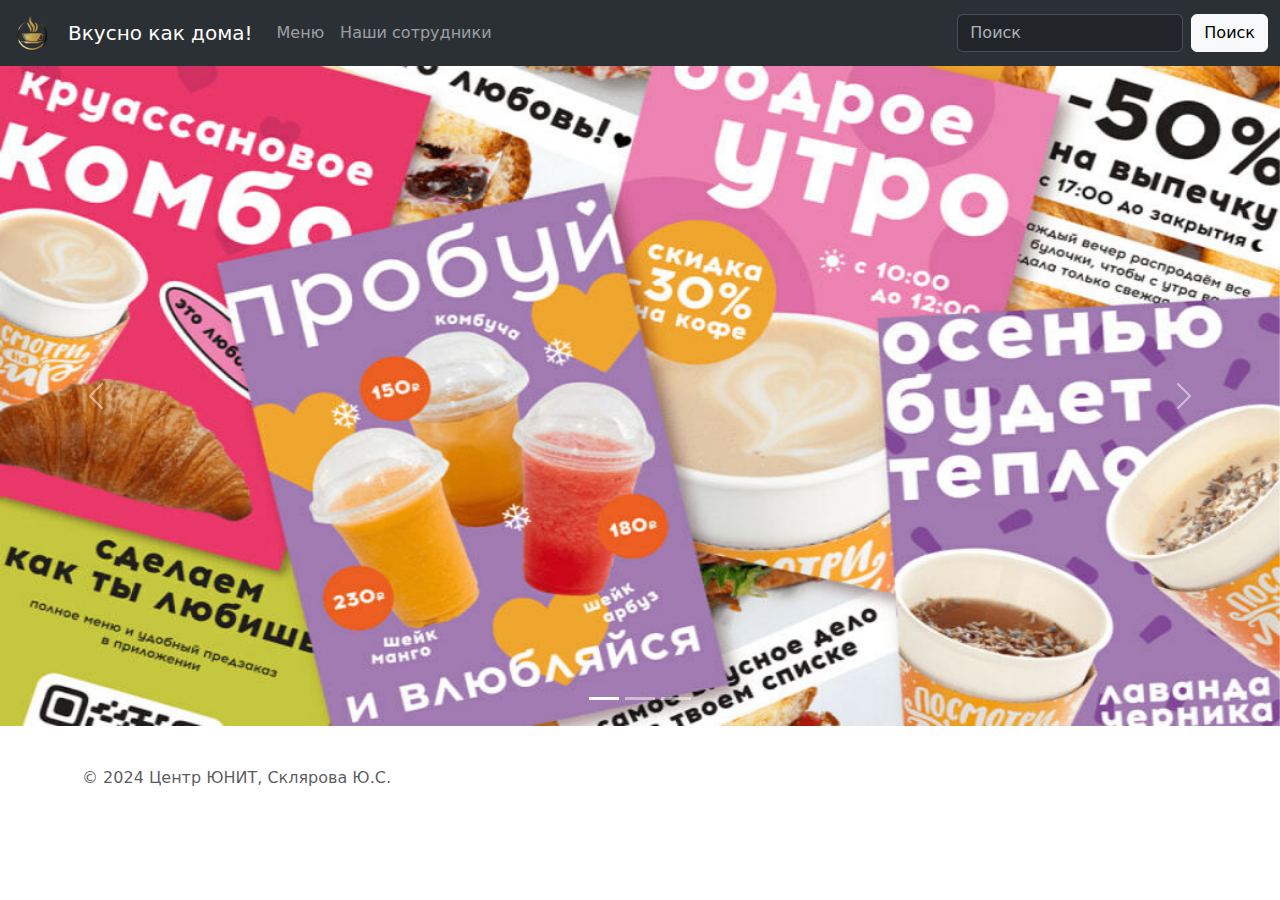
<file: index.html>
<!doctype html>
<html lang="en">
  <head>
    <meta charset="utf-8">
    <meta name="viewport" content="width=device-width, initial-scale=1">
    <title>Вкусно как дома!</title>
    <link rel="stylesheet" href="style.css">
    <link href="https://cdn.jsdelivr.net/npm/bootstrap@5.3.3/dist/css/bootstrap.min.css" rel="stylesheet" integrity="sha384-QWTKZyjpPEjISv5WaRU9OFeRpok6YctnYmDr5pNlyT2bRjXh0JMhjY6hW+ALEwIH" crossorigin="anonymous">
  </head>
  <body>
    <nav class="navbar bg-dark navbar-expand-lg bg-body-tertiary" data-bs-theme="dark">
        <div class="container-fluid">
          <a class="navbar-brand" href="./index.html">
            <img src="./img/logo-3.png" alt="Bootstrap" width="40" height="40">
          </a>
          <a class="navbar-brand" href="./index.html">Вкусно как дома!</a>
          <button class="navbar-toggler" type="button" data-bs-toggle="collapse" data-bs-target="#navbarSupportedContent" aria-controls="navbarSupportedContent" aria-expanded="false" aria-label="Toggle navigation">
            <span class="navbar-toggler-icon"></span>
          </button>
          <div class="collapse navbar-collapse" id="navbarSupportedContent">
            <ul class="navbar-nav me-auto mb-2 mb-lg-0">
              <li class="nav-item">
                <a class="nav-link" href="./menu.html">Меню</a>
              </li>
              <li class="nav-item">
                <a class="nav-link" href="./worker.html">Наши сотрудники</a>
              </li>
            </ul>
            <form class="d-flex" role="search">
              <input class="form-control me-2" type="search" placeholder="Поиск" aria-label="Search">
              <button class="btn btn-light" type="submit">Поиск</button>
            </form>
          </div>
        </div>
      </nav>

      <div id="carouselExampleIndicators" class="carousel slide">
        <div class="carousel-indicators">
          <button type="button" data-bs-target="#carouselExampleIndicators" data-bs-slide-to="0" class="active" aria-current="true" aria-label="Slide 1"></button>
          <button type="button" data-bs-target="#carouselExampleIndicators" data-bs-slide-to="1" aria-label="Slide 2"></button>
          <button type="button" data-bs-target="#carouselExampleIndicators" data-bs-slide-to="2" aria-label="Slide 3"></button>
        </div>
        <div class="carousel-inner">
          <div class="carousel-item active">
            <img src="./img/skidka1.jpg" class="slider_img" alt="...">
          </div>
          <div class="carousel-item">
            <img src="./img/skidka.jpg" class="slider_img" alt="...">
          </div>
          <div class="carousel-item">
            <img src="./img/skidka2.jpg" class="slider_img" alt="...">
          </div>
        </div>
        <button class="carousel-control-prev" type="button" data-bs-target="#carouselExampleIndicators" data-bs-slide="prev">
          <span class="carousel-control-prev-icon" aria-hidden="true"></span>
          <span class="visually-hidden">Previous</span>
        </button>
        <button class="carousel-control-next" type="button" data-bs-target="#carouselExampleIndicators" data-bs-slide="next">
          <span class="carousel-control-next-icon" aria-hidden="true"></span>
          <span class="visually-hidden">Next</span>
        </button>
      </div>

      <div class="container">
        <footer class="d-flex flex-wrap justify-content-between align-items-center py-3 my-4">
          <div class="col-md-4 d-flex align-items-center">
            <span class="mb-3 mb-md-0 text-body-secondary">© 2024 Центр ЮНИТ, Склярова Ю.С.</span>
          </div>
        </footer>
      </div>  
      
    <script src="https://cdn.jsdelivr.net/npm/bootstrap@5.3.3/dist/js/bootstrap.bundle.min.js" integrity="sha384-YvpcrYf0tY3lHB60NNkmXc5s9fDVZLESaAA55NDzOxhy9GkcIdslK1eN7N6jIeHz" crossorigin="anonymous"></script>
  </body>
</html>
</file>
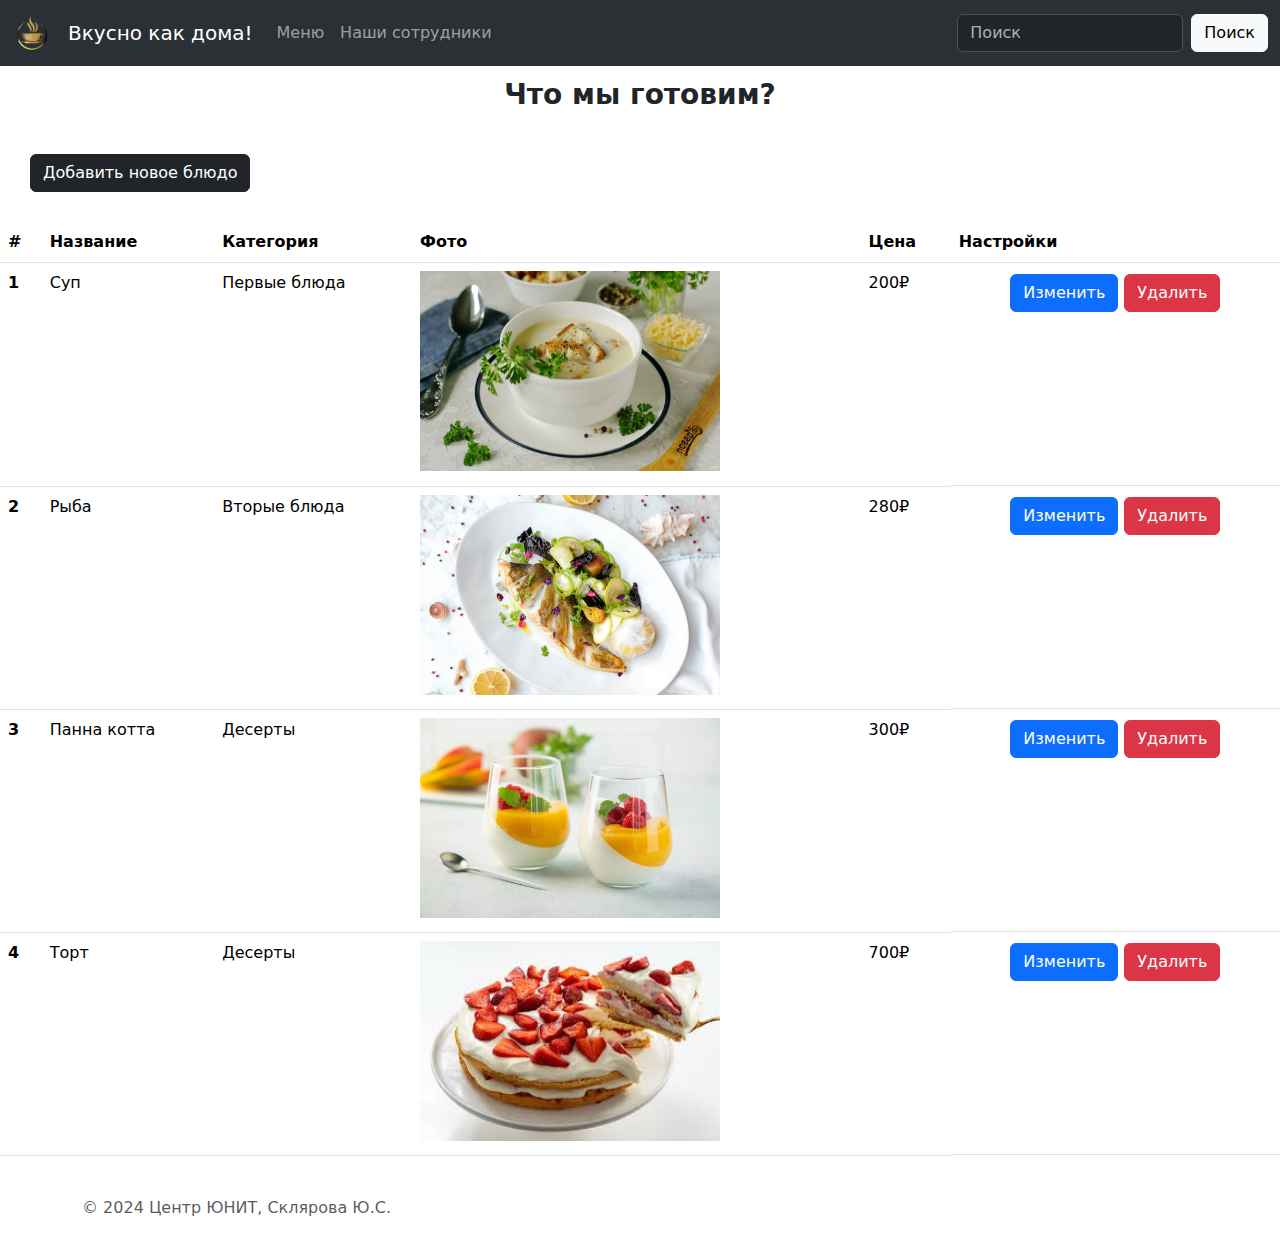
<file: menu.html>
<!doctype html>
<html lang="en">
  <head>
    <meta charset="utf-8">
    <meta name="viewport" content="width=device-width, initial-scale=1">
    <title>Вкусно как дома!</title>
    <link rel="stylesheet" href="style.css">
    <link href="https://cdn.jsdelivr.net/npm/bootstrap@5.3.3/dist/css/bootstrap.min.css" rel="stylesheet" integrity="sha384-QWTKZyjpPEjISv5WaRU9OFeRpok6YctnYmDr5pNlyT2bRjXh0JMhjY6hW+ALEwIH" crossorigin="anonymous">
  </head>
  <body>
    <nav class="navbar bg-dark navbar-expand-lg bg-body-tertiary" data-bs-theme="dark">
        <div class="container-fluid">
          <a class="navbar-brand" href="./index.html">
            <img src="./img/logo-3.png" alt="Bootstrap" width="40" height="40">
          </a>
          <a class="navbar-brand" href="./index.html">Вкусно как дома!</a>
          <button class="navbar-toggler" type="button" data-bs-toggle="collapse" data-bs-target="#navbarSupportedContent" aria-controls="navbarSupportedContent" aria-expanded="false" aria-label="Toggle navigation">
            <span class="navbar-toggler-icon"></span>
          </button>
          <div class="collapse navbar-collapse" id="navbarSupportedContent">
            <ul class="navbar-nav me-auto mb-2 mb-lg-0">
              <li class="nav-item">
                <a class="nav-link" href="./menu.html">Меню</a>
              </li>
              <li class="nav-item">
                <a class="nav-link" href="./worker.html">Наши сотрудники</a>
              </li>
            </ul>
            <form class="d-flex" role="search">
              <input class="form-control me-2" type="search" placeholder="Поиск" aria-label="Search">
              <button class="btn btn-light" type="submit">Поиск</button>
            </form>
          </div>
        </div>
      </nav>
      <div class="d-flex justify-content-center p-2">
        <div class="fw-bold fs-3">Что мы готовим?</div>
      </div>
      <button type="button" class="btn btn-dark my_btn">Добавить новое блюдо</button>
      <table class="table">
        <thead>
          <tr>
            <th scope="col">#</th>
            <th scope="col">Название</th>
            <th scope="col">Категория</th>
            <th scope="col">Фото</th>
            <th scope="col">Цена</th>
            <th scope="col">Настройки</th>
          </tr>
        </thead>
        <tbody>
          <tr>
            <th scope="row">1</th>
            <td>Суп</td>
            <td>Первые блюда</td>
            <td><img class="menu_img" src="./img/soup.jpg" alt=""></td>
            <td>200₽</td>
            <td class="d-flex flex-row justify-content-center">
              <form class="item_btn" action="./menu_edit.html" method="get">
                <button type="submit" class="btn btn-primary">Изменить</button>
              </form>
              <form class="item_btn" action="" method="get">
                <button type="button" class="btn btn-danger">Удалить</button>
              </form>
            </td>
          </tr>
          <tr>
            <th scope="row">2</th>
            <td>Рыба</td>
            <td>Вторые блюда</td>
            <td><img class="menu_img" src="./img/fish.jpg" alt=""></td>
            <td>280₽</td>
            <td class="d-flex flex-row justify-content-center">
              <form class="item_btn" action="./menu_edit.html" method="get">
                <button type="submit" class="btn btn-primary">Изменить</button>
              </form>
              <form class="item_btn" action="" method="get">
                <button type="button" class="btn btn-danger">Удалить</button>
              </form>
            </td>
          </tr>
          <tr>
            <th scope="row">3</th>
            <td>Панна котта</td>
            <td>Десерты</td>
            <td><img class="menu_img" src="./img/panna_kotta.webp" alt=""></td>
            <td>300₽</td>
            <td class="d-flex flex-row justify-content-center">
              <form class="item_btn" action="./menu_edit.html" method="get">
                <button type="submit" class="btn btn-primary">Изменить</button>
              </form>
              <form class="item_btn" action="" method="get">
                <button type="button" class="btn btn-danger">Удалить</button>
              </form>
            </td>
          </tr>
          <tr>
            <th scope="row">4</th>
            <td>Торт</td>
            <td>Десерты</td>
            <td><img class="menu_img" src="./img/tort.jpg" alt=""></td>
            <td>700₽</td>
            <td class="d-flex flex-row justify-content-center">
              <form class="item_btn" action="./menu_edit.html" method="get">
                <button type="submit" class="btn btn-primary">Изменить</button>
              </form>
              <form class="item_btn" action="" method="get">
                <button type="button" class="btn btn-danger">Удалить</button>
              </form>
            </td>
          </tr>
        </tbody>
      </table>

      <div class="container">
        <footer class="d-flex flex-wrap justify-content-between align-items-center py-3 my-4">
          <div class="col-md-4 d-flex align-items-center">
            <span class="mb-3 mb-md-0 text-body-secondary">© 2024 Центр ЮНИТ, Склярова Ю.С.</span>
          </div>
        </footer>
      </div>  
      
    <script src="https://cdn.jsdelivr.net/npm/bootstrap@5.3.3/dist/js/bootstrap.bundle.min.js" integrity="sha384-YvpcrYf0tY3lHB60NNkmXc5s9fDVZLESaAA55NDzOxhy9GkcIdslK1eN7N6jIeHz" crossorigin="anonymous"></script>
  </body>
</html>
</file>
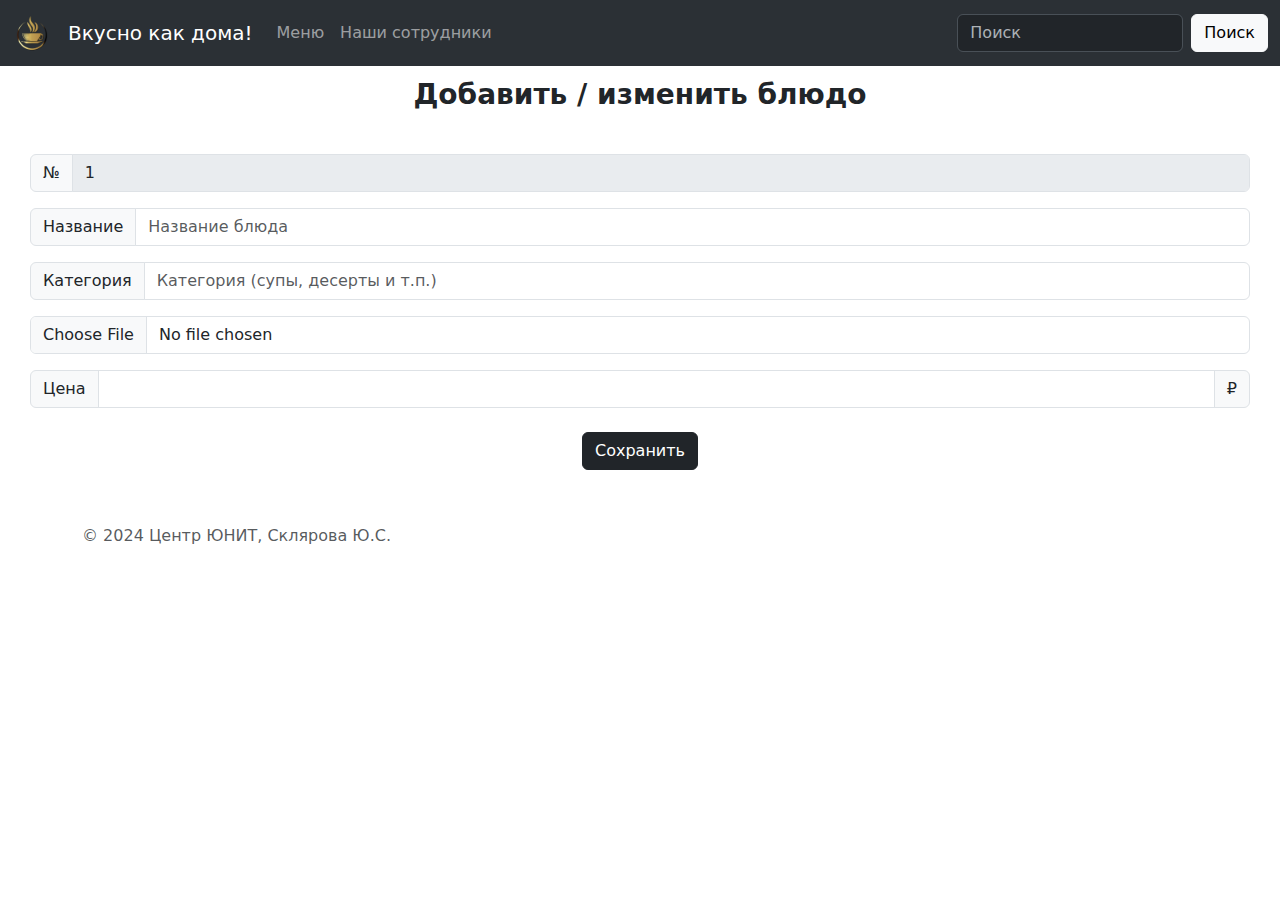
<file: menu_edit.html>
<!doctype html>
<html lang="en">
  <head>
    <meta charset="utf-8">
    <meta name="viewport" content="width=device-width, initial-scale=1">
    <title>Вкусно как дома!</title>
    <link rel="stylesheet" href="style.css">
    <link href="https://cdn.jsdelivr.net/npm/bootstrap@5.3.3/dist/css/bootstrap.min.css" rel="stylesheet" integrity="sha384-QWTKZyjpPEjISv5WaRU9OFeRpok6YctnYmDr5pNlyT2bRjXh0JMhjY6hW+ALEwIH" crossorigin="anonymous">
  </head>
  <body>
    <nav class="navbar bg-dark navbar-expand-lg bg-body-tertiary" data-bs-theme="dark">
        <div class="container-fluid">
          <a class="navbar-brand" href="./index.html">
            <img src="./img/logo-3.png" alt="Bootstrap" width="40" height="40">
          </a>
          <a class="navbar-brand" href="./index.html">Вкусно как дома!</a>
          <button class="navbar-toggler" type="button" data-bs-toggle="collapse" data-bs-target="#navbarSupportedContent" aria-controls="navbarSupportedContent" aria-expanded="false" aria-label="Toggle navigation">
            <span class="navbar-toggler-icon"></span>
          </button>
          <div class="collapse navbar-collapse" id="navbarSupportedContent">
            <ul class="navbar-nav me-auto mb-2 mb-lg-0">
              <li class="nav-item">
                <a class="nav-link" href="./menu.html">Меню</a>
              </li>
              <li class="nav-item">
                <a class="nav-link" href="./worker.html">Наши сотрудники</a>
              </li>
            </ul>
            <form class="d-flex" role="search">
              <input class="form-control me-2" type="search" placeholder="Поиск" aria-label="Search">
              <button class="btn btn-light" type="submit">Поиск</button>
            </form>
          </div>
        </div>
      </nav>

      <div class="d-flex justify-content-center p-2">
        <div class="fw-bold fs-3">Добавить / изменить блюдо </div>
      </div>
      <form class="form_edit" action="" method="get">
      <div class="input-group mb-3">
        <span class="input-group-text" id="basic-addon1">№</span>
        <input class="form-control" type="text" value="1" aria-label="Disabled input example" disabled readonly>
      </div>
      <div class="input-group mb-3">
        <span class="input-group-text" id="basic-addon1">Название</span>
        <input type="text" class="form-control" placeholder="Название блюда" aria-label="Username" aria-describedby="basic-addon1">
      </div>
      <div class="input-group mb-3">
        <span class="input-group-text" id="basic-addon1">Категория</span>
        <input type="text" class="form-control" placeholder="Категория (супы, десерты и т.п.)" aria-label="Username" aria-describedby="basic-addon1">
      </div>
      <div class="mb-3">
        <input class="form-control" type="file" id="formFile">
      </div>
      <div class="input-group mb-3">
        <span class="input-group-text" id="basic-addon1">Цена</span>
        <input type="text" class="form-control" aria-label="Amount (to the nearest dollar)">
        <span class="input-group-text">₽</span>
      </div>
      <div class="d-flex justify-content-center p-2">
        <button type="submit" class="btn btn-dark">Сохранить</button>
      </div>
    </form>
      
      <div class="container">
        <footer class="d-flex flex-wrap justify-content-between align-items-center py-3 my-4">
          <div class="col-md-4 d-flex align-items-center">
            <span class="mb-3 mb-md-0 text-body-secondary">© 2024 Центр ЮНИТ, Склярова Ю.С.</span>
          </div>
        </footer>
      </div>  
      
    <script src="https://cdn.jsdelivr.net/npm/bootstrap@5.3.3/dist/js/bootstrap.bundle.min.js" integrity="sha384-YvpcrYf0tY3lHB60NNkmXc5s9fDVZLESaAA55NDzOxhy9GkcIdslK1eN7N6jIeHz" crossorigin="anonymous"></script>
  </body>
</html>
</file>
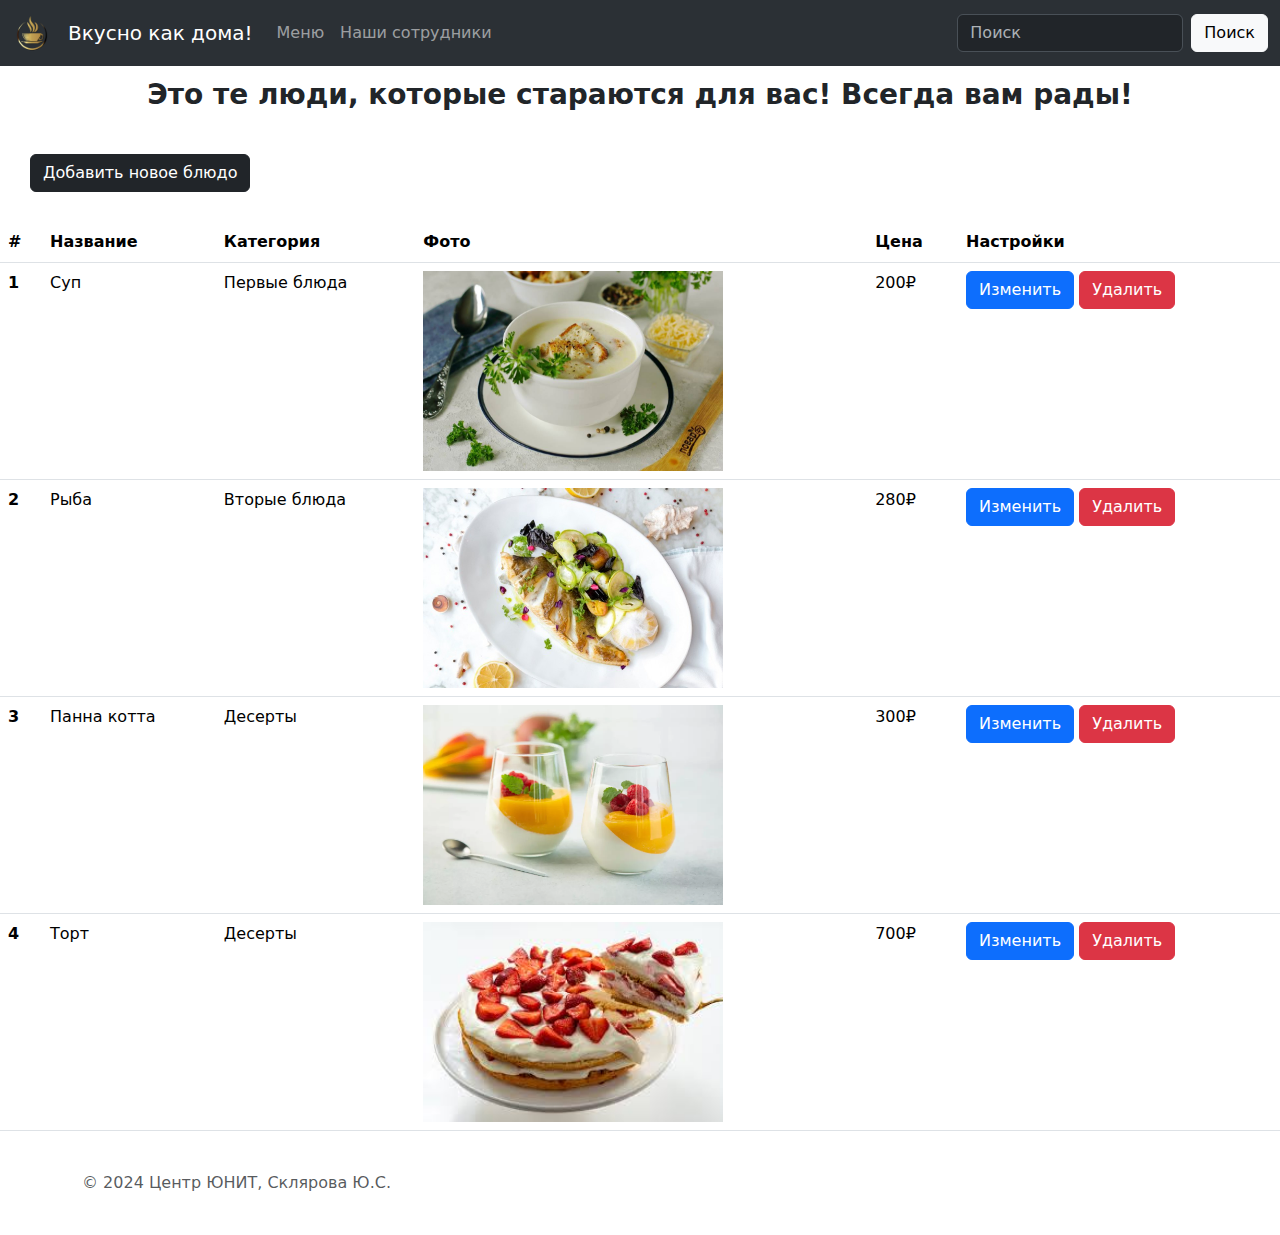
<file: worker.html>
<!doctype html>
<html lang="en">
  <head>
    <meta charset="utf-8">
    <meta name="viewport" content="width=device-width, initial-scale=1">
    <title>Вкусно как дома!</title>
    <link rel="stylesheet" href="style.css">
    <link href="https://cdn.jsdelivr.net/npm/bootstrap@5.3.3/dist/css/bootstrap.min.css" rel="stylesheet" integrity="sha384-QWTKZyjpPEjISv5WaRU9OFeRpok6YctnYmDr5pNlyT2bRjXh0JMhjY6hW+ALEwIH" crossorigin="anonymous">
  </head>
  <body>
    <nav class="navbar bg-dark navbar-expand-lg bg-body-tertiary" data-bs-theme="dark">
        <div class="container-fluid">
          <a class="navbar-brand" href="./index.html">
            <img src="./img/logo-3.png" alt="Bootstrap" width="40" height="40">
          </a>
          <a class="navbar-brand" href="./index.html">Вкусно как дома!</a>
          <button class="navbar-toggler" type="button" data-bs-toggle="collapse" data-bs-target="#navbarSupportedContent" aria-controls="navbarSupportedContent" aria-expanded="false" aria-label="Toggle navigation">
            <span class="navbar-toggler-icon"></span>
          </button>
          <div class="collapse navbar-collapse" id="navbarSupportedContent">
            <ul class="navbar-nav me-auto mb-2 mb-lg-0">
              <li class="nav-item">
                <a class="nav-link" href="./menu.html">Меню</a>
              </li>
              <li class="nav-item">
                <a class="nav-link" href="./worker.html">Наши сотрудники</a>
              </li>
            </ul>
            <form class="d-flex" role="search">
              <input class="form-control me-2" type="search" placeholder="Поиск" aria-label="Search">
              <button class="btn btn-light" type="submit">Поиск</button>
            </form>
          </div>
        </div>
      </nav>

      <div class="d-flex justify-content-center p-2">
        <div class="fw-bold fs-3">Это те люди, которые стараются для вас! Всегда вам рады!</div>
      </div>
      <button type="button" class="btn btn-dark my_btn">Добавить новое блюдо</button>
      <table class="table">
        <thead>
          <tr>
            <th scope="col">#</th>
            <th scope="col">Название</th>
            <th scope="col">Категория</th>
            <th scope="col">Фото</th>
            <th scope="col">Цена</th>
            <th scope="col">Настройки</th>
          </tr>
        </thead>
        <tbody>
          <tr>
            <th scope="row">1</th>
            <td>Суп</td>
            <td>Первые блюда</td>
            <td><img class="menu_img" src="./img/soup.jpg" alt=""></td>
            <td>200₽</td>
            <td>
                <button type="button" class="btn btn-primary">Изменить</button>
                <button type="button" class="btn btn-danger">Удалить</button>
            </td>
          </tr>
          <tr>
            <th scope="row">2</th>
            <td>Рыба</td>
            <td>Вторые блюда</td>
            <td><img class="menu_img" src="./img/fish.jpg" alt=""></td>
            <td>280₽</td>
            <td>
                <button type="button" class="btn btn-primary">Изменить</button>
                <button type="button" class="btn btn-danger">Удалить</button>
            </td>
          </tr>
          <tr>
            <th scope="row">3</th>
            <td>Панна котта</td>
            <td>Десерты</td>
            <td><img class="menu_img" src="./img/panna_kotta.webp" alt=""></td>
            <td>300₽</td>
            <td>
                <button type="button" class="btn btn-primary">Изменить</button>
                <button type="button" class="btn btn-danger">Удалить</button>
            </td>
          </tr>
          <tr>
            <th scope="row">4</th>
            <td>Торт</td>
            <td>Десерты</td>
            <td><img class="menu_img" src="./img/tort.jpg" alt=""></td>
            <td>700₽</td>
            <td>
                <button type="button" class="btn btn-primary">Изменить</button>
                <button type="button" class="btn btn-danger">Удалить</button>
            </td>
          </tr>
        </tbody>
      </table>

      <div class="container">
        <footer class="d-flex flex-wrap justify-content-between align-items-center py-3 my-4">
          <div class="col-md-4 d-flex align-items-center">
            <span class="mb-3 mb-md-0 text-body-secondary">© 2024 Центр ЮНИТ, Склярова Ю.С.</span>
          </div>
        </footer>
      </div>  
      
    <script src="https://cdn.jsdelivr.net/npm/bootstrap@5.3.3/dist/js/bootstrap.bundle.min.js" integrity="sha384-YvpcrYf0tY3lHB60NNkmXc5s9fDVZLESaAA55NDzOxhy9GkcIdslK1eN7N6jIeHz" crossorigin="anonymous"></script>
  </body>
</html>
</file>
<file: style.css>
.menu_img{
    width: 300px;
    height: 200px;
}

.table{
    margin: 0px;
}

.my_btn {
    margin: 30px;
}

.item_btn{
    margin: 3px;
    height: 200px;
}
.slider_img{
    width: 100%;
    height: 660px;
}

.form_edit{
    margin: 30px;
}
</file>
